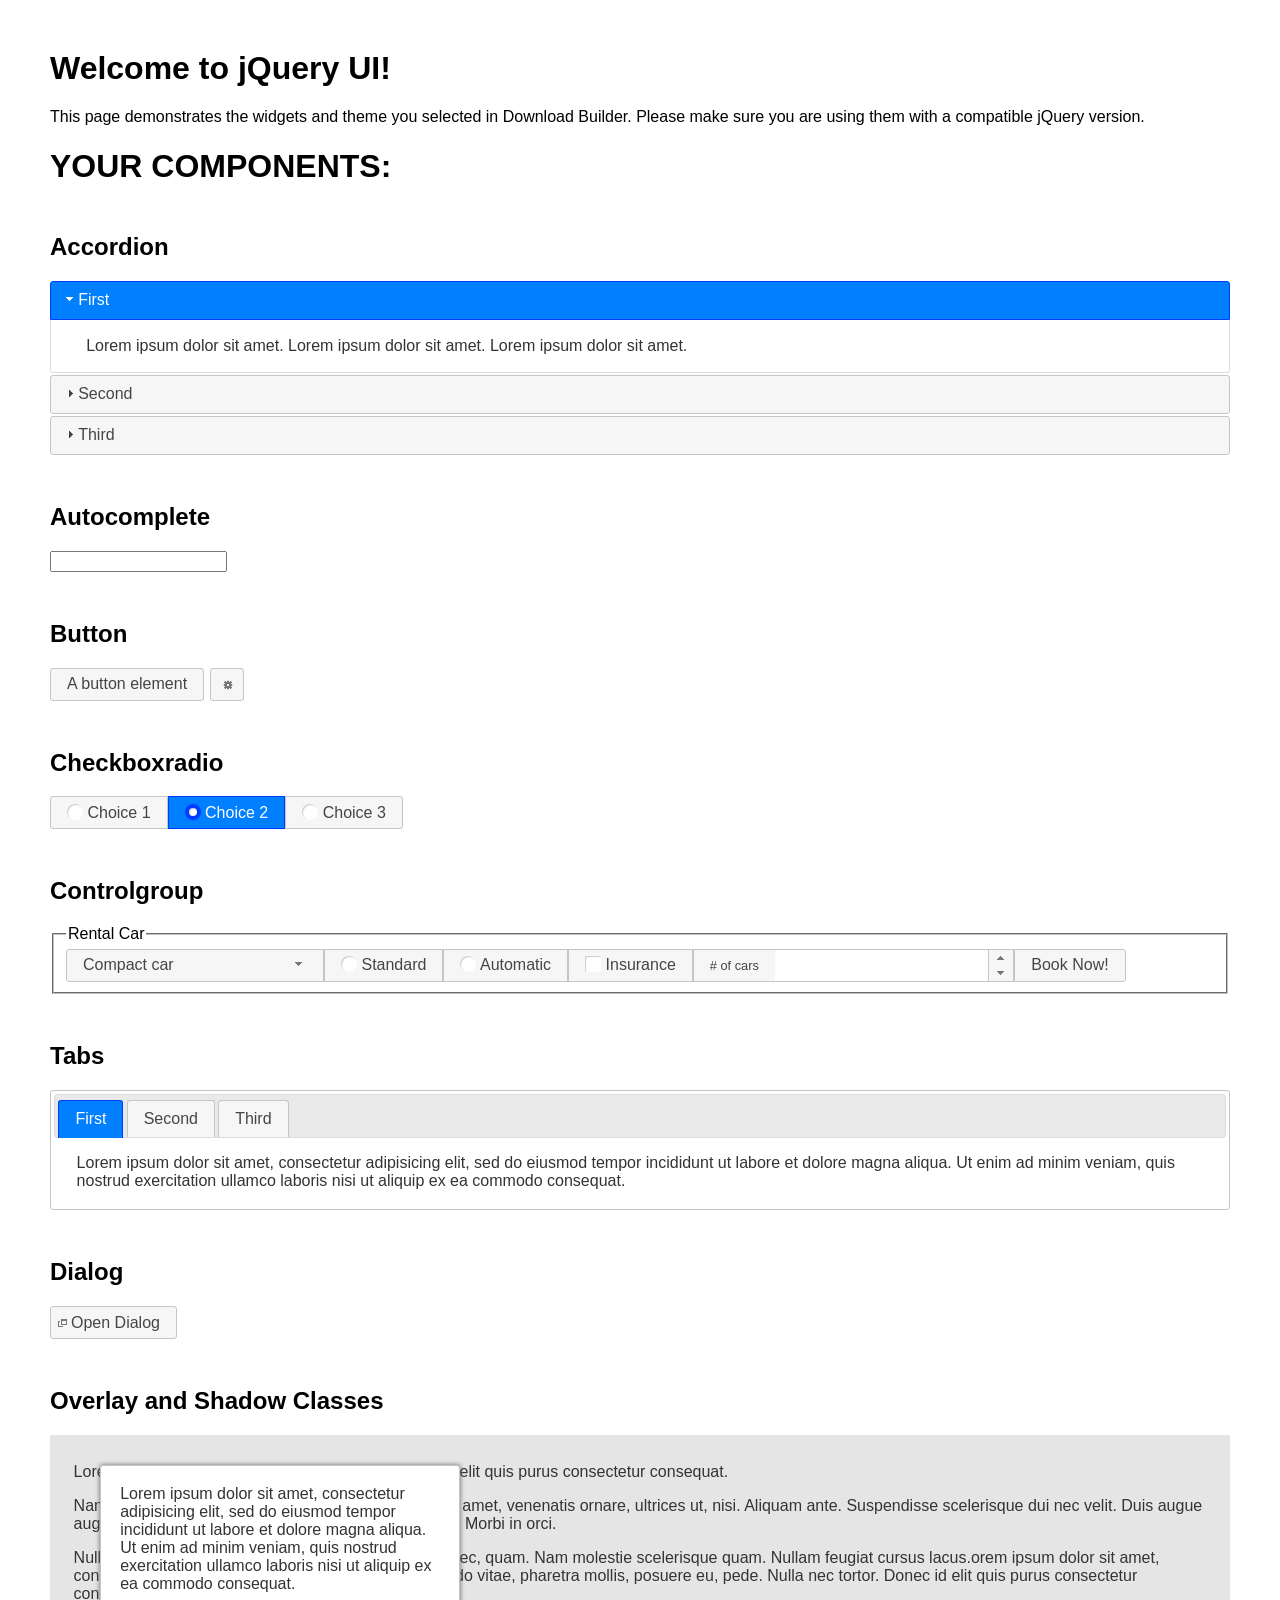
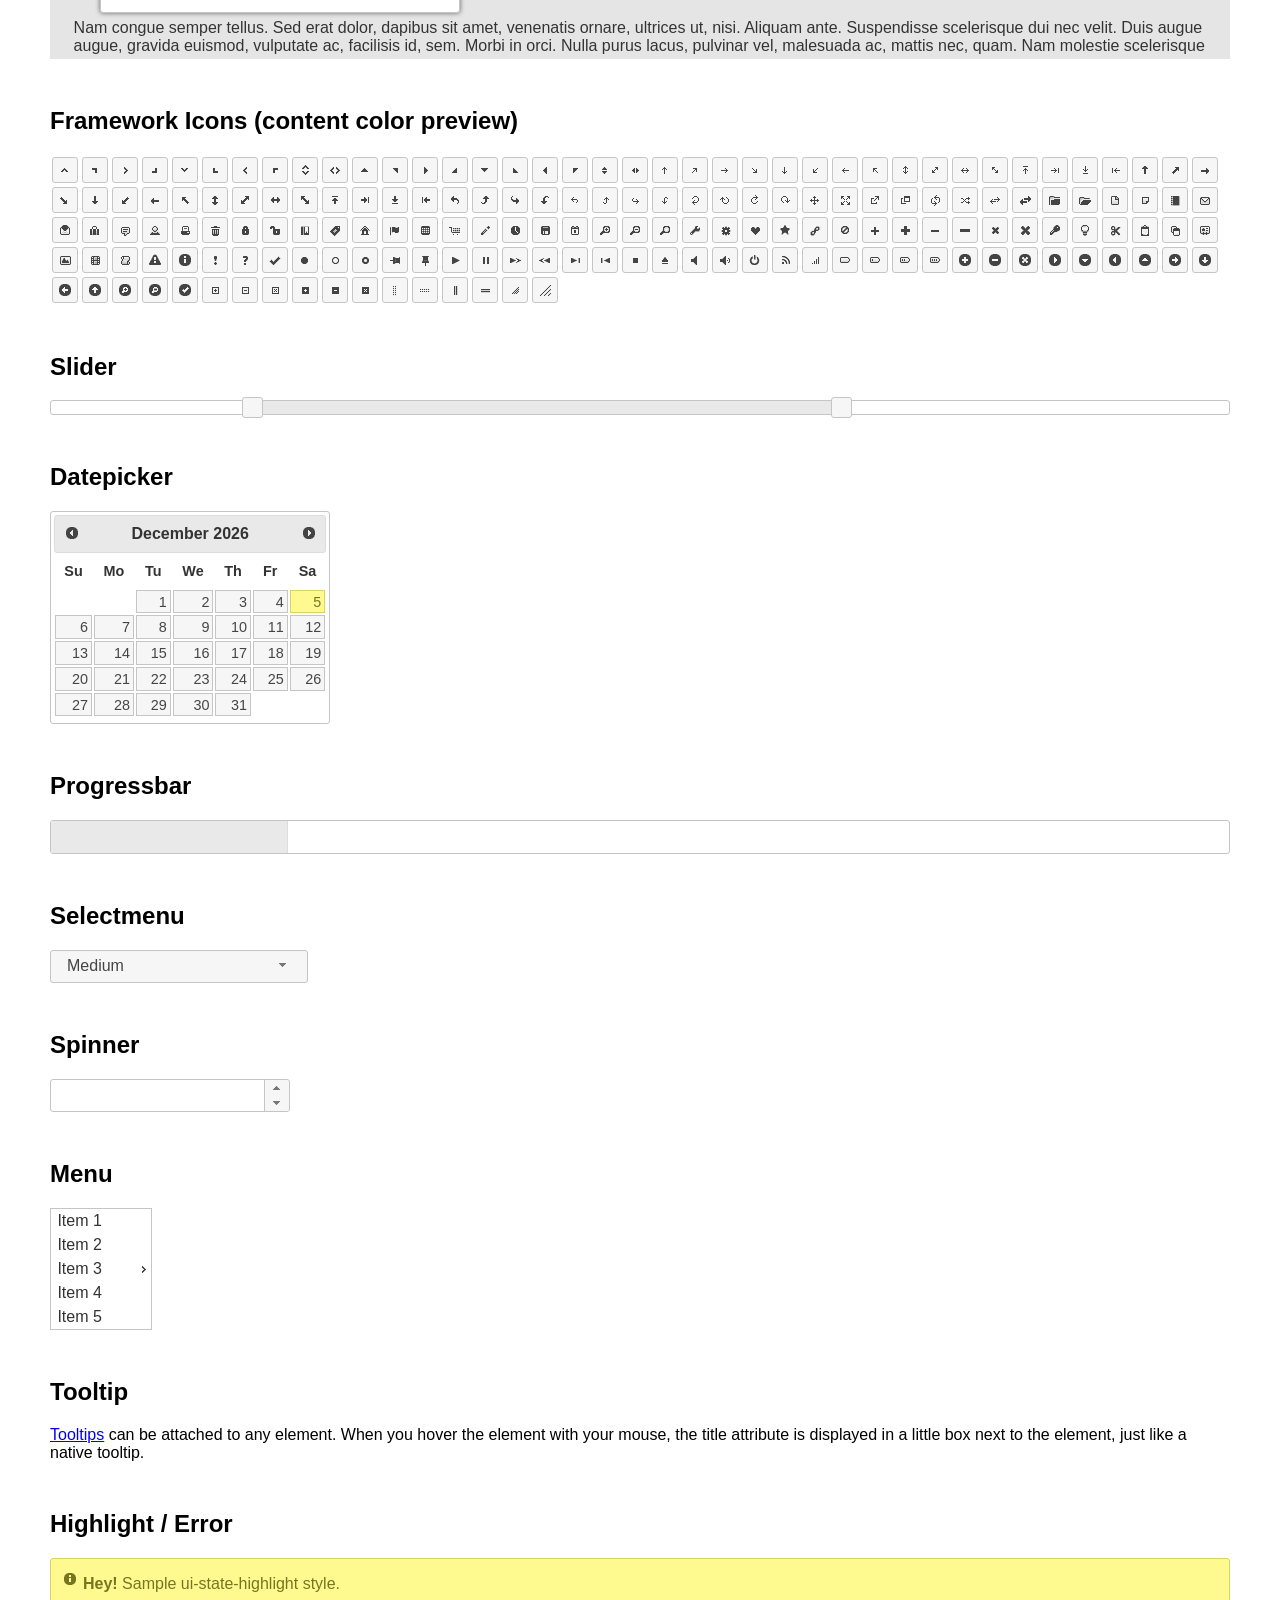
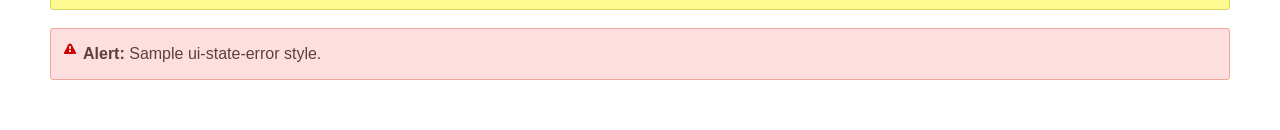
<file: docs/js/jquery-ui/index.html>
<!doctype html>
<html lang="us">
<head>
	<meta charset="utf-8">
	<title>jQuery UI Example Page</title>
	<link href="jquery-ui.css" rel="stylesheet">
	<style>
	body{
		font-family: "Trebuchet MS", sans-serif;
		margin: 50px;
	}
	.demoHeaders {
		margin-top: 2em;
	}
	#dialog-link {
		padding: .4em 1em .4em 20px;
		text-decoration: none;
		position: relative;
	}
	#dialog-link span.ui-icon {
		margin: 0 5px 0 0;
		position: absolute;
		left: .2em;
		top: 50%;
		margin-top: -8px;
	}
	#icons {
		margin: 0;
		padding: 0;
	}
	#icons li {
		margin: 2px;
		position: relative;
		padding: 4px 0;
		cursor: pointer;
		float: left;
		list-style: none;
	}
	#icons span.ui-icon {
		float: left;
		margin: 0 4px;
	}
	.fakewindowcontain .ui-widget-overlay {
		position: absolute;
	}
	select {
		width: 200px;
	}
	</style>
</head>
<body>

<h1>Welcome to jQuery UI!</h1>

<div class="ui-widget">
	<p>This page demonstrates the widgets and theme you selected in Download Builder. Please make sure you are using them with a compatible jQuery version.</p>
</div>

<h1>YOUR COMPONENTS:</h1>

<!-- Accordion -->
<h2 class="demoHeaders">Accordion</h2>
<div id="accordion">
	<h3>First</h3>
	<div>Lorem ipsum dolor sit amet. Lorem ipsum dolor sit amet. Lorem ipsum dolor sit amet.</div>
	<h3>Second</h3>
	<div>Phasellus mattis tincidunt nibh.</div>
	<h3>Third</h3>
	<div>Nam dui erat, auctor a, dignissim quis.</div>
</div>

<!-- Autocomplete -->
<h2 class="demoHeaders">Autocomplete</h2>
<div>
	<input id="autocomplete" title="type &quot;a&quot;">
</div>

<!-- Button -->
<h2 class="demoHeaders">Button</h2>
<button id="button">A button element</button>
<button id="button-icon">An icon-only button</button>

<!-- Checkboxradio -->
<h2 class="demoHeaders">Checkboxradio</h2>
<form style="margin-top: 1em;">
	<div id="radioset">
		<input type="radio" id="radio1" name="radio"><label for="radio1">Choice 1</label>
		<input type="radio" id="radio2" name="radio" checked="checked"><label for="radio2">Choice 2</label>
		<input type="radio" id="radio3" name="radio"><label for="radio3">Choice 3</label>
	</div>
</form>

<!-- Controlgroup -->
<h2 class="demoHeaders">Controlgroup</h2>
<fieldset>
	<legend>Rental Car</legend>
	<div id="controlgroup">
		<select id="car-type">
			<option>Compact car</option>
			<option>Midsize car</option>
			<option>Full size car</option>
			<option>SUV</option>
			<option>Luxury</option>
			<option>Truck</option>
			<option>Van</option>
		</select>
		<label for="transmission-standard">Standard</label>
		<input type="radio" name="transmission" id="transmission-standard">
		<label for="transmission-automatic">Automatic</label>
		<input type="radio" name="transmission" id="transmission-automatic">
		<label for="insurance">Insurance</label>
		<input type="checkbox" name="insurance" id="insurance">
		<label for="horizontal-spinner" class="ui-controlgroup-label"># of cars</label>
		<input id="horizontal-spinner" class="ui-spinner-input">
		<button>Book Now!</button>
	</div>
</fieldset>

<!-- Tabs -->
<h2 class="demoHeaders">Tabs</h2>
<div id="tabs">
	<ul>
		<li><a href="#tabs-1">First</a></li>
		<li><a href="#tabs-2">Second</a></li>
		<li><a href="#tabs-3">Third</a></li>
	</ul>
	<div id="tabs-1">Lorem ipsum dolor sit amet, consectetur adipisicing elit, sed do eiusmod tempor incididunt ut labore et dolore magna aliqua. Ut enim ad minim veniam, quis nostrud exercitation ullamco laboris nisi ut aliquip ex ea commodo consequat.</div>
	<div id="tabs-2">Phasellus mattis tincidunt nibh. Cras orci urna, blandit id, pretium vel, aliquet ornare, felis. Maecenas scelerisque sem non nisl. Fusce sed lorem in enim dictum bibendum.</div>
	<div id="tabs-3">Nam dui erat, auctor a, dignissim quis, sollicitudin eu, felis. Pellentesque nisi urna, interdum eget, sagittis et, consequat vestibulum, lacus. Mauris porttitor ullamcorper augue.</div>
</div>

<h2 class="demoHeaders">Dialog</h2>
<p>
	<button id="dialog-link" class="ui-button ui-corner-all ui-widget">
		<span class="ui-icon ui-icon-newwin"></span>Open Dialog
	</button>
</p>

<h2 class="demoHeaders">Overlay and Shadow Classes</h2>
<div style="position: relative; width: 96%; height: 200px; padding:1% 2%; overflow:hidden;" class="fakewindowcontain">
	<p>Lorem ipsum dolor sit amet,  Nulla nec tortor. Donec id elit quis purus consectetur consequat. </p><p>Nam congue semper tellus. Sed erat dolor, dapibus sit amet, venenatis ornare, ultrices ut, nisi. Aliquam ante. Suspendisse scelerisque dui nec velit. Duis augue augue, gravida euismod, vulputate ac, facilisis id, sem. Morbi in orci. </p><p>Nulla purus lacus, pulvinar vel, malesuada ac, mattis nec, quam. Nam molestie scelerisque quam. Nullam feugiat cursus lacus.orem ipsum dolor sit amet, consectetur adipiscing elit. Donec libero risus, commodo vitae, pharetra mollis, posuere eu, pede. Nulla nec tortor. Donec id elit quis purus consectetur consequat. </p><p>Nam congue semper tellus. Sed erat dolor, dapibus sit amet, venenatis ornare, ultrices ut, nisi. Aliquam ante. Suspendisse scelerisque dui nec velit. Duis augue augue, gravida euismod, vulputate ac, facilisis id, sem. Morbi in orci. Nulla purus lacus, pulvinar vel, malesuada ac, mattis nec, quam. Nam molestie scelerisque quam. </p><p>Nullam feugiat cursus lacus.orem ipsum dolor sit amet, consectetur adipiscing elit. Donec libero risus, commodo vitae, pharetra mollis, posuere eu, pede. Nulla nec tortor. Donec id elit quis purus consectetur consequat. Nam congue semper tellus. Sed erat dolor, dapibus sit amet, venenatis ornare, ultrices ut, nisi. Aliquam ante. </p><p>Suspendisse scelerisque dui nec velit. Duis augue augue, gravida euismod, vulputate ac, facilisis id, sem. Morbi in orci. Nulla purus lacus, pulvinar vel, malesuada ac, mattis nec, quam. Nam molestie scelerisque quam. Nullam feugiat cursus lacus.orem ipsum dolor sit amet, consectetur adipiscing elit. Donec libero risus, commodo vitae, pharetra mollis, posuere eu, pede. Nulla nec tortor. Donec id elit quis purus consectetur consequat. Nam congue semper tellus. Sed erat dolor, dapibus sit amet, venenatis ornare, ultrices ut, nisi. </p>

	<!-- ui-dialog -->
	<div class="ui-widget-overlay ui-front"></div>
	<div style="position: absolute; width: 320px; left: 50px; top: 30px; padding: 1.2em" class="ui-widget ui-front ui-widget-content ui-corner-all ui-widget-shadow">
		Lorem ipsum dolor sit amet, consectetur adipisicing elit, sed do eiusmod tempor incididunt ut labore et dolore magna aliqua. Ut enim ad minim veniam, quis nostrud exercitation ullamco laboris nisi ut aliquip ex ea commodo consequat.
	</div>

</div>

<!-- ui-dialog -->
<div id="dialog" title="Dialog Title">
	<p>Lorem ipsum dolor sit amet, consectetur adipisicing elit, sed do eiusmod tempor incididunt ut labore et dolore magna aliqua. Ut enim ad minim veniam, quis nostrud exercitation ullamco laboris nisi ut aliquip ex ea commodo consequat.</p>
</div>


<h2 class="demoHeaders">Framework Icons (content color preview)</h2>
<ul id="icons" class="ui-widget ui-helper-clearfix">
	<li class="ui-state-default ui-corner-all" title=".ui-icon-caret-1-n"><span class="ui-icon ui-icon-caret-1-n"></span></li>
	<li class="ui-state-default ui-corner-all" title=".ui-icon-caret-1-ne"><span class="ui-icon ui-icon-caret-1-ne"></span></li>
	<li class="ui-state-default ui-corner-all" title=".ui-icon-caret-1-e"><span class="ui-icon ui-icon-caret-1-e"></span></li>
	<li class="ui-state-default ui-corner-all" title=".ui-icon-caret-1-se"><span class="ui-icon ui-icon-caret-1-se"></span></li>
	<li class="ui-state-default ui-corner-all" title=".ui-icon-caret-1-s"><span class="ui-icon ui-icon-caret-1-s"></span></li>
	<li class="ui-state-default ui-corner-all" title=".ui-icon-caret-1-sw"><span class="ui-icon ui-icon-caret-1-sw"></span></li>
	<li class="ui-state-default ui-corner-all" title=".ui-icon-caret-1-w"><span class="ui-icon ui-icon-caret-1-w"></span></li>
	<li class="ui-state-default ui-corner-all" title=".ui-icon-caret-1-nw"><span class="ui-icon ui-icon-caret-1-nw"></span></li>
	<li class="ui-state-default ui-corner-all" title=".ui-icon-caret-2-n-s"><span class="ui-icon ui-icon-caret-2-n-s"></span></li>
	<li class="ui-state-default ui-corner-all" title=".ui-icon-caret-2-e-w"><span class="ui-icon ui-icon-caret-2-e-w"></span></li>
	<li class="ui-state-default ui-corner-all" title=".ui-icon-triangle-1-n"><span class="ui-icon ui-icon-triangle-1-n"></span></li>
	<li class="ui-state-default ui-corner-all" title=".ui-icon-triangle-1-ne"><span class="ui-icon ui-icon-triangle-1-ne"></span></li>
	<li class="ui-state-default ui-corner-all" title=".ui-icon-triangle-1-e"><span class="ui-icon ui-icon-triangle-1-e"></span></li>
	<li class="ui-state-default ui-corner-all" title=".ui-icon-triangle-1-se"><span class="ui-icon ui-icon-triangle-1-se"></span></li>
	<li class="ui-state-default ui-corner-all" title=".ui-icon-triangle-1-s"><span class="ui-icon ui-icon-triangle-1-s"></span></li>
	<li class="ui-state-default ui-corner-all" title=".ui-icon-triangle-1-sw"><span class="ui-icon ui-icon-triangle-1-sw"></span></li>
	<li class="ui-state-default ui-corner-all" title=".ui-icon-triangle-1-w"><span class="ui-icon ui-icon-triangle-1-w"></span></li>
	<li class="ui-state-default ui-corner-all" title=".ui-icon-triangle-1-nw"><span class="ui-icon ui-icon-triangle-1-nw"></span></li>
	<li class="ui-state-default ui-corner-all" title=".ui-icon-triangle-2-n-s"><span class="ui-icon ui-icon-triangle-2-n-s"></span></li>
	<li class="ui-state-default ui-corner-all" title=".ui-icon-triangle-2-e-w"><span class="ui-icon ui-icon-triangle-2-e-w"></span></li>
	<li class="ui-state-default ui-corner-all" title=".ui-icon-arrow-1-n"><span class="ui-icon ui-icon-arrow-1-n"></span></li>
	<li class="ui-state-default ui-corner-all" title=".ui-icon-arrow-1-ne"><span class="ui-icon ui-icon-arrow-1-ne"></span></li>
	<li class="ui-state-default ui-corner-all" title=".ui-icon-arrow-1-e"><span class="ui-icon ui-icon-arrow-1-e"></span></li>
	<li class="ui-state-default ui-corner-all" title=".ui-icon-arrow-1-se"><span class="ui-icon ui-icon-arrow-1-se"></span></li>
	<li class="ui-state-default ui-corner-all" title=".ui-icon-arrow-1-s"><span class="ui-icon ui-icon-arrow-1-s"></span></li>
	<li class="ui-state-default ui-corner-all" title=".ui-icon-arrow-1-sw"><span class="ui-icon ui-icon-arrow-1-sw"></span></li>
	<li class="ui-state-default ui-corner-all" title=".ui-icon-arrow-1-w"><span class="ui-icon ui-icon-arrow-1-w"></span></li>
	<li class="ui-state-default ui-corner-all" title=".ui-icon-arrow-1-nw"><span class="ui-icon ui-icon-arrow-1-nw"></span></li>
	<li class="ui-state-default ui-corner-all" title=".ui-icon-arrow-2-n-s"><span class="ui-icon ui-icon-arrow-2-n-s"></span></li>
	<li class="ui-state-default ui-corner-all" title=".ui-icon-arrow-2-ne-sw"><span class="ui-icon ui-icon-arrow-2-ne-sw"></span></li>
	<li class="ui-state-default ui-corner-all" title=".ui-icon-arrow-2-e-w"><span class="ui-icon ui-icon-arrow-2-e-w"></span></li>
	<li class="ui-state-default ui-corner-all" title=".ui-icon-arrow-2-se-nw"><span class="ui-icon ui-icon-arrow-2-se-nw"></span></li>
	<li class="ui-state-default ui-corner-all" title=".ui-icon-arrowstop-1-n"><span class="ui-icon ui-icon-arrowstop-1-n"></span></li>
	<li class="ui-state-default ui-corner-all" title=".ui-icon-arrowstop-1-e"><span class="ui-icon ui-icon-arrowstop-1-e"></span></li>
	<li class="ui-state-default ui-corner-all" title=".ui-icon-arrowstop-1-s"><span class="ui-icon ui-icon-arrowstop-1-s"></span></li>
	<li class="ui-state-default ui-corner-all" title=".ui-icon-arrowstop-1-w"><span class="ui-icon ui-icon-arrowstop-1-w"></span></li>
	<li class="ui-state-default ui-corner-all" title=".ui-icon-arrowthick-1-n"><span class="ui-icon ui-icon-arrowthick-1-n"></span></li>
	<li class="ui-state-default ui-corner-all" title=".ui-icon-arrowthick-1-ne"><span class="ui-icon ui-icon-arrowthick-1-ne"></span></li>
	<li class="ui-state-default ui-corner-all" title=".ui-icon-arrowthick-1-e"><span class="ui-icon ui-icon-arrowthick-1-e"></span></li>
	<li class="ui-state-default ui-corner-all" title=".ui-icon-arrowthick-1-se"><span class="ui-icon ui-icon-arrowthick-1-se"></span></li>
	<li class="ui-state-default ui-corner-all" title=".ui-icon-arrowthick-1-s"><span class="ui-icon ui-icon-arrowthick-1-s"></span></li>
	<li class="ui-state-default ui-corner-all" title=".ui-icon-arrowthick-1-sw"><span class="ui-icon ui-icon-arrowthick-1-sw"></span></li>
	<li class="ui-state-default ui-corner-all" title=".ui-icon-arrowthick-1-w"><span class="ui-icon ui-icon-arrowthick-1-w"></span></li>
	<li class="ui-state-default ui-corner-all" title=".ui-icon-arrowthick-1-nw"><span class="ui-icon ui-icon-arrowthick-1-nw"></span></li>
	<li class="ui-state-default ui-corner-all" title=".ui-icon-arrowthick-2-n-s"><span class="ui-icon ui-icon-arrowthick-2-n-s"></span></li>
	<li class="ui-state-default ui-corner-all" title=".ui-icon-arrowthick-2-ne-sw"><span class="ui-icon ui-icon-arrowthick-2-ne-sw"></span></li>
	<li class="ui-state-default ui-corner-all" title=".ui-icon-arrowthick-2-e-w"><span class="ui-icon ui-icon-arrowthick-2-e-w"></span></li>
	<li class="ui-state-default ui-corner-all" title=".ui-icon-arrowthick-2-se-nw"><span class="ui-icon ui-icon-arrowthick-2-se-nw"></span></li>
	<li class="ui-state-default ui-corner-all" title=".ui-icon-arrowthickstop-1-n"><span class="ui-icon ui-icon-arrowthickstop-1-n"></span></li>
	<li class="ui-state-default ui-corner-all" title=".ui-icon-arrowthickstop-1-e"><span class="ui-icon ui-icon-arrowthickstop-1-e"></span></li>
	<li class="ui-state-default ui-corner-all" title=".ui-icon-arrowthickstop-1-s"><span class="ui-icon ui-icon-arrowthickstop-1-s"></span></li>
	<li class="ui-state-default ui-corner-all" title=".ui-icon-arrowthickstop-1-w"><span class="ui-icon ui-icon-arrowthickstop-1-w"></span></li>
	<li class="ui-state-default ui-corner-all" title=".ui-icon-arrowreturnthick-1-w"><span class="ui-icon ui-icon-arrowreturnthick-1-w"></span></li>
	<li class="ui-state-default ui-corner-all" title=".ui-icon-arrowreturnthick-1-n"><span class="ui-icon ui-icon-arrowreturnthick-1-n"></span></li>
	<li class="ui-state-default ui-corner-all" title=".ui-icon-arrowreturnthick-1-e"><span class="ui-icon ui-icon-arrowreturnthick-1-e"></span></li>
	<li class="ui-state-default ui-corner-all" title=".ui-icon-arrowreturnthick-1-s"><span class="ui-icon ui-icon-arrowreturnthick-1-s"></span></li>
	<li class="ui-state-default ui-corner-all" title=".ui-icon-arrowreturn-1-w"><span class="ui-icon ui-icon-arrowreturn-1-w"></span></li>
	<li class="ui-state-default ui-corner-all" title=".ui-icon-arrowreturn-1-n"><span class="ui-icon ui-icon-arrowreturn-1-n"></span></li>
	<li class="ui-state-default ui-corner-all" title=".ui-icon-arrowreturn-1-e"><span class="ui-icon ui-icon-arrowreturn-1-e"></span></li>
	<li class="ui-state-default ui-corner-all" title=".ui-icon-arrowreturn-1-s"><span class="ui-icon ui-icon-arrowreturn-1-s"></span></li>
	<li class="ui-state-default ui-corner-all" title=".ui-icon-arrowrefresh-1-w"><span class="ui-icon ui-icon-arrowrefresh-1-w"></span></li>
	<li class="ui-state-default ui-corner-all" title=".ui-icon-arrowrefresh-1-n"><span class="ui-icon ui-icon-arrowrefresh-1-n"></span></li>
	<li class="ui-state-default ui-corner-all" title=".ui-icon-arrowrefresh-1-e"><span class="ui-icon ui-icon-arrowrefresh-1-e"></span></li>
	<li class="ui-state-default ui-corner-all" title=".ui-icon-arrowrefresh-1-s"><span class="ui-icon ui-icon-arrowrefresh-1-s"></span></li>
	<li class="ui-state-default ui-corner-all" title=".ui-icon-arrow-4"><span class="ui-icon ui-icon-arrow-4"></span></li>
	<li class="ui-state-default ui-corner-all" title=".ui-icon-arrow-4-diag"><span class="ui-icon ui-icon-arrow-4-diag"></span></li>
	<li class="ui-state-default ui-corner-all" title=".ui-icon-extlink"><span class="ui-icon ui-icon-extlink"></span></li>
	<li class="ui-state-default ui-corner-all" title=".ui-icon-newwin"><span class="ui-icon ui-icon-newwin"></span></li>
	<li class="ui-state-default ui-corner-all" title=".ui-icon-refresh"><span class="ui-icon ui-icon-refresh"></span></li>
	<li class="ui-state-default ui-corner-all" title=".ui-icon-shuffle"><span class="ui-icon ui-icon-shuffle"></span></li>
	<li class="ui-state-default ui-corner-all" title=".ui-icon-transfer-e-w"><span class="ui-icon ui-icon-transfer-e-w"></span></li>
	<li class="ui-state-default ui-corner-all" title=".ui-icon-transferthick-e-w"><span class="ui-icon ui-icon-transferthick-e-w"></span></li>
	<li class="ui-state-default ui-corner-all" title=".ui-icon-folder-collapsed"><span class="ui-icon ui-icon-folder-collapsed"></span></li>
	<li class="ui-state-default ui-corner-all" title=".ui-icon-folder-open"><span class="ui-icon ui-icon-folder-open"></span></li>
	<li class="ui-state-default ui-corner-all" title=".ui-icon-document"><span class="ui-icon ui-icon-document"></span></li>
	<li class="ui-state-default ui-corner-all" title=".ui-icon-document-b"><span class="ui-icon ui-icon-document-b"></span></li>
	<li class="ui-state-default ui-corner-all" title=".ui-icon-note"><span class="ui-icon ui-icon-note"></span></li>
	<li class="ui-state-default ui-corner-all" title=".ui-icon-mail-closed"><span class="ui-icon ui-icon-mail-closed"></span></li>
	<li class="ui-state-default ui-corner-all" title=".ui-icon-mail-open"><span class="ui-icon ui-icon-mail-open"></span></li>
	<li class="ui-state-default ui-corner-all" title=".ui-icon-suitcase"><span class="ui-icon ui-icon-suitcase"></span></li>
	<li class="ui-state-default ui-corner-all" title=".ui-icon-comment"><span class="ui-icon ui-icon-comment"></span></li>
	<li class="ui-state-default ui-corner-all" title=".ui-icon-person"><span class="ui-icon ui-icon-person"></span></li>
	<li class="ui-state-default ui-corner-all" title=".ui-icon-print"><span class="ui-icon ui-icon-print"></span></li>
	<li class="ui-state-default ui-corner-all" title=".ui-icon-trash"><span class="ui-icon ui-icon-trash"></span></li>
	<li class="ui-state-default ui-corner-all" title=".ui-icon-locked"><span class="ui-icon ui-icon-locked"></span></li>
	<li class="ui-state-default ui-corner-all" title=".ui-icon-unlocked"><span class="ui-icon ui-icon-unlocked"></span></li>
	<li class="ui-state-default ui-corner-all" title=".ui-icon-bookmark"><span class="ui-icon ui-icon-bookmark"></span></li>
	<li class="ui-state-default ui-corner-all" title=".ui-icon-tag"><span class="ui-icon ui-icon-tag"></span></li>
	<li class="ui-state-default ui-corner-all" title=".ui-icon-home"><span class="ui-icon ui-icon-home"></span></li>
	<li class="ui-state-default ui-corner-all" title=".ui-icon-flag"><span class="ui-icon ui-icon-flag"></span></li>
	<li class="ui-state-default ui-corner-all" title=".ui-icon-calculator"><span class="ui-icon ui-icon-calculator"></span></li>
	<li class="ui-state-default ui-corner-all" title=".ui-icon-cart"><span class="ui-icon ui-icon-cart"></span></li>
	<li class="ui-state-default ui-corner-all" title=".ui-icon-pencil"><span class="ui-icon ui-icon-pencil"></span></li>
	<li class="ui-state-default ui-corner-all" title=".ui-icon-clock"><span class="ui-icon ui-icon-clock"></span></li>
	<li class="ui-state-default ui-corner-all" title=".ui-icon-disk"><span class="ui-icon ui-icon-disk"></span></li>
	<li class="ui-state-default ui-corner-all" title=".ui-icon-calendar"><span class="ui-icon ui-icon-calendar"></span></li>
	<li class="ui-state-default ui-corner-all" title=".ui-icon-zoomin"><span class="ui-icon ui-icon-zoomin"></span></li>
	<li class="ui-state-default ui-corner-all" title=".ui-icon-zoomout"><span class="ui-icon ui-icon-zoomout"></span></li>
	<li class="ui-state-default ui-corner-all" title=".ui-icon-search"><span class="ui-icon ui-icon-search"></span></li>
	<li class="ui-state-default ui-corner-all" title=".ui-icon-wrench"><span class="ui-icon ui-icon-wrench"></span></li>
	<li class="ui-state-default ui-corner-all" title=".ui-icon-gear"><span class="ui-icon ui-icon-gear"></span></li>
	<li class="ui-state-default ui-corner-all" title=".ui-icon-heart"><span class="ui-icon ui-icon-heart"></span></li>
	<li class="ui-state-default ui-corner-all" title=".ui-icon-star"><span class="ui-icon ui-icon-star"></span></li>
	<li class="ui-state-default ui-corner-all" title=".ui-icon-link"><span class="ui-icon ui-icon-link"></span></li>
	<li class="ui-state-default ui-corner-all" title=".ui-icon-cancel"><span class="ui-icon ui-icon-cancel"></span></li>
	<li class="ui-state-default ui-corner-all" title=".ui-icon-plus"><span class="ui-icon ui-icon-plus"></span></li>
	<li class="ui-state-default ui-corner-all" title=".ui-icon-plusthick"><span class="ui-icon ui-icon-plusthick"></span></li>
	<li class="ui-state-default ui-corner-all" title=".ui-icon-minus"><span class="ui-icon ui-icon-minus"></span></li>
	<li class="ui-state-default ui-corner-all" title=".ui-icon-minusthick"><span class="ui-icon ui-icon-minusthick"></span></li>
	<li class="ui-state-default ui-corner-all" title=".ui-icon-close"><span class="ui-icon ui-icon-close"></span></li>
	<li class="ui-state-default ui-corner-all" title=".ui-icon-closethick"><span class="ui-icon ui-icon-closethick"></span></li>
	<li class="ui-state-default ui-corner-all" title=".ui-icon-key"><span class="ui-icon ui-icon-key"></span></li>
	<li class="ui-state-default ui-corner-all" title=".ui-icon-lightbulb"><span class="ui-icon ui-icon-lightbulb"></span></li>
	<li class="ui-state-default ui-corner-all" title=".ui-icon-scissors"><span class="ui-icon ui-icon-scissors"></span></li>
	<li class="ui-state-default ui-corner-all" title=".ui-icon-clipboard"><span class="ui-icon ui-icon-clipboard"></span></li>
	<li class="ui-state-default ui-corner-all" title=".ui-icon-copy"><span class="ui-icon ui-icon-copy"></span></li>
	<li class="ui-state-default ui-corner-all" title=".ui-icon-contact"><span class="ui-icon ui-icon-contact"></span></li>
	<li class="ui-state-default ui-corner-all" title=".ui-icon-image"><span class="ui-icon ui-icon-image"></span></li>
	<li class="ui-state-default ui-corner-all" title=".ui-icon-video"><span class="ui-icon ui-icon-video"></span></li>
	<li class="ui-state-default ui-corner-all" title=".ui-icon-script"><span class="ui-icon ui-icon-script"></span></li>
	<li class="ui-state-default ui-corner-all" title=".ui-icon-alert"><span class="ui-icon ui-icon-alert"></span></li>
	<li class="ui-state-default ui-corner-all" title=".ui-icon-info"><span class="ui-icon ui-icon-info"></span></li>
	<li class="ui-state-default ui-corner-all" title=".ui-icon-notice"><span class="ui-icon ui-icon-notice"></span></li>
	<li class="ui-state-default ui-corner-all" title=".ui-icon-help"><span class="ui-icon ui-icon-help"></span></li>
	<li class="ui-state-default ui-corner-all" title=".ui-icon-check"><span class="ui-icon ui-icon-check"></span></li>
	<li class="ui-state-default ui-corner-all" title=".ui-icon-bullet"><span class="ui-icon ui-icon-bullet"></span></li>
	<li class="ui-state-default ui-corner-all" title=".ui-icon-radio-off"><span class="ui-icon ui-icon-radio-off"></span></li>
	<li class="ui-state-default ui-corner-all" title=".ui-icon-radio-on"><span class="ui-icon ui-icon-radio-on"></span></li>
	<li class="ui-state-default ui-corner-all" title=".ui-icon-pin-w"><span class="ui-icon ui-icon-pin-w"></span></li>
	<li class="ui-state-default ui-corner-all" title=".ui-icon-pin-s"><span class="ui-icon ui-icon-pin-s"></span></li>
	<li class="ui-state-default ui-corner-all" title=".ui-icon-play"><span class="ui-icon ui-icon-play"></span></li>
	<li class="ui-state-default ui-corner-all" title=".ui-icon-pause"><span class="ui-icon ui-icon-pause"></span></li>
	<li class="ui-state-default ui-corner-all" title=".ui-icon-seek-next"><span class="ui-icon ui-icon-seek-next"></span></li>
	<li class="ui-state-default ui-corner-all" title=".ui-icon-seek-prev"><span class="ui-icon ui-icon-seek-prev"></span></li>
	<li class="ui-state-default ui-corner-all" title=".ui-icon-seek-end"><span class="ui-icon ui-icon-seek-end"></span></li>
	<li class="ui-state-default ui-corner-all" title=".ui-icon-seek-first"><span class="ui-icon ui-icon-seek-first"></span></li>
	<li class="ui-state-default ui-corner-all" title=".ui-icon-stop"><span class="ui-icon ui-icon-stop"></span></li>
	<li class="ui-state-default ui-corner-all" title=".ui-icon-eject"><span class="ui-icon ui-icon-eject"></span></li>
	<li class="ui-state-default ui-corner-all" title=".ui-icon-volume-off"><span class="ui-icon ui-icon-volume-off"></span></li>
	<li class="ui-state-default ui-corner-all" title=".ui-icon-volume-on"><span class="ui-icon ui-icon-volume-on"></span></li>
	<li class="ui-state-default ui-corner-all" title=".ui-icon-power"><span class="ui-icon ui-icon-power"></span></li>
	<li class="ui-state-default ui-corner-all" title=".ui-icon-signal-diag"><span class="ui-icon ui-icon-signal-diag"></span></li>
	<li class="ui-state-default ui-corner-all" title=".ui-icon-signal"><span class="ui-icon ui-icon-signal"></span></li>
	<li class="ui-state-default ui-corner-all" title=".ui-icon-battery-0"><span class="ui-icon ui-icon-battery-0"></span></li>
	<li class="ui-state-default ui-corner-all" title=".ui-icon-battery-1"><span class="ui-icon ui-icon-battery-1"></span></li>
	<li class="ui-state-default ui-corner-all" title=".ui-icon-battery-2"><span class="ui-icon ui-icon-battery-2"></span></li>
	<li class="ui-state-default ui-corner-all" title=".ui-icon-battery-3"><span class="ui-icon ui-icon-battery-3"></span></li>
	<li class="ui-state-default ui-corner-all" title=".ui-icon-circle-plus"><span class="ui-icon ui-icon-circle-plus"></span></li>
	<li class="ui-state-default ui-corner-all" title=".ui-icon-circle-minus"><span class="ui-icon ui-icon-circle-minus"></span></li>
	<li class="ui-state-default ui-corner-all" title=".ui-icon-circle-close"><span class="ui-icon ui-icon-circle-close"></span></li>
	<li class="ui-state-default ui-corner-all" title=".ui-icon-circle-triangle-e"><span class="ui-icon ui-icon-circle-triangle-e"></span></li>
	<li class="ui-state-default ui-corner-all" title=".ui-icon-circle-triangle-s"><span class="ui-icon ui-icon-circle-triangle-s"></span></li>
	<li class="ui-state-default ui-corner-all" title=".ui-icon-circle-triangle-w"><span class="ui-icon ui-icon-circle-triangle-w"></span></li>
	<li class="ui-state-default ui-corner-all" title=".ui-icon-circle-triangle-n"><span class="ui-icon ui-icon-circle-triangle-n"></span></li>
	<li class="ui-state-default ui-corner-all" title=".ui-icon-circle-arrow-e"><span class="ui-icon ui-icon-circle-arrow-e"></span></li>
	<li class="ui-state-default ui-corner-all" title=".ui-icon-circle-arrow-s"><span class="ui-icon ui-icon-circle-arrow-s"></span></li>
	<li class="ui-state-default ui-corner-all" title=".ui-icon-circle-arrow-w"><span class="ui-icon ui-icon-circle-arrow-w"></span></li>
	<li class="ui-state-default ui-corner-all" title=".ui-icon-circle-arrow-n"><span class="ui-icon ui-icon-circle-arrow-n"></span></li>
	<li class="ui-state-default ui-corner-all" title=".ui-icon-circle-zoomin"><span class="ui-icon ui-icon-circle-zoomin"></span></li>
	<li class="ui-state-default ui-corner-all" title=".ui-icon-circle-zoomout"><span class="ui-icon ui-icon-circle-zoomout"></span></li>
	<li class="ui-state-default ui-corner-all" title=".ui-icon-circle-check"><span class="ui-icon ui-icon-circle-check"></span></li>
	<li class="ui-state-default ui-corner-all" title=".ui-icon-circlesmall-plus"><span class="ui-icon ui-icon-circlesmall-plus"></span></li>
	<li class="ui-state-default ui-corner-all" title=".ui-icon-circlesmall-minus"><span class="ui-icon ui-icon-circlesmall-minus"></span></li>
	<li class="ui-state-default ui-corner-all" title=".ui-icon-circlesmall-close"><span class="ui-icon ui-icon-circlesmall-close"></span></li>
	<li class="ui-state-default ui-corner-all" title=".ui-icon-squaresmall-plus"><span class="ui-icon ui-icon-squaresmall-plus"></span></li>
	<li class="ui-state-default ui-corner-all" title=".ui-icon-squaresmall-minus"><span class="ui-icon ui-icon-squaresmall-minus"></span></li>
	<li class="ui-state-default ui-corner-all" title=".ui-icon-squaresmall-close"><span class="ui-icon ui-icon-squaresmall-close"></span></li>
	<li class="ui-state-default ui-corner-all" title=".ui-icon-grip-dotted-vertical"><span class="ui-icon ui-icon-grip-dotted-vertical"></span></li>
	<li class="ui-state-default ui-corner-all" title=".ui-icon-grip-dotted-horizontal"><span class="ui-icon ui-icon-grip-dotted-horizontal"></span></li>
	<li class="ui-state-default ui-corner-all" title=".ui-icon-grip-solid-vertical"><span class="ui-icon ui-icon-grip-solid-vertical"></span></li>
	<li class="ui-state-default ui-corner-all" title=".ui-icon-grip-solid-horizontal"><span class="ui-icon ui-icon-grip-solid-horizontal"></span></li>
	<li class="ui-state-default ui-corner-all" title=".ui-icon-gripsmall-diagonal-se"><span class="ui-icon ui-icon-gripsmall-diagonal-se"></span></li>
	<li class="ui-state-default ui-corner-all" title=".ui-icon-grip-diagonal-se"><span class="ui-icon ui-icon-grip-diagonal-se"></span></li>
</ul>

<!-- Slider -->
<h2 class="demoHeaders">Slider</h2>
<div id="slider"></div>

<!-- Datepicker -->
<h2 class="demoHeaders">Datepicker</h2>
<div id="datepicker"></div>

<!-- Progressbar -->
<h2 class="demoHeaders">Progressbar</h2>
<div id="progressbar"></div>

<!-- Progressbar -->
<h2 class="demoHeaders">Selectmenu</h2>
<select id="selectmenu">
	<option>Slower</option>
	<option>Slow</option>
	<option selected="selected">Medium</option>
	<option>Fast</option>
	<option>Faster</option>
</select>

<!-- Spinner -->
<h2 class="demoHeaders">Spinner</h2>
<input id="spinner">

<!-- Menu -->
<h2 class="demoHeaders">Menu</h2>
<ul style="width:100px;" id="menu">
	<li><div>Item 1</div></li>
	<li><div>Item 2</div></li>
	<li><div>Item 3</div>
		<ul>
			<li><div>Item 3-1</div></li>
			<li><div>Item 3-2</div></li>
			<li><div>Item 3-3</div></li>
			<li><div>Item 3-4</div></li>
			<li><div>Item 3-5</div></li>
		</ul>
	</li>
	<li><div>Item 4</div></li>
	<li><div>Item 5</div></li>
</ul>

<!-- Tooltip -->
<h2 class="demoHeaders">Tooltip</h2>
<p id="tooltip">
	<a href="#" title="That&apos;s what this widget is">Tooltips</a> can be attached to any element. When you hover
the element with your mouse, the title attribute is displayed in a little box next to the element, just like a native tooltip.
</p>

<!-- Highlight / Error -->
<h2 class="demoHeaders">Highlight / Error</h2>
<div class="ui-widget">
	<div class="ui-state-highlight ui-corner-all" style="margin-top: 20px; padding: 0 .7em;">
		<p><span class="ui-icon ui-icon-info" style="float: left; margin-right: .3em;"></span>
		<strong>Hey!</strong> Sample ui-state-highlight style.</p>
	</div>
</div>
<br>
<div class="ui-widget">
	<div class="ui-state-error ui-corner-all" style="padding: 0 .7em;">
		<p><span class="ui-icon ui-icon-alert" style="float: left; margin-right: .3em;"></span>
		<strong>Alert:</strong> Sample ui-state-error style.</p>
	</div>
</div>

<script src="external/jquery/jquery.js"></script>
<script src="jquery-ui.js"></script>
<script>
$( "#accordion" ).accordion();

var availableTags = [
	"ActionScript",
	"AppleScript",
	"Asp",
	"BASIC",
	"C",
	"C++",
	"Clojure",
	"COBOL",
	"ColdFusion",
	"Erlang",
	"Fortran",
	"Groovy",
	"Haskell",
	"Java",
	"JavaScript",
	"Lisp",
	"Perl",
	"PHP",
	"Python",
	"Ruby",
	"Scala",
	"Scheme"
];
$( "#autocomplete" ).autocomplete({
	source: availableTags
});

$( "#button" ).button();
$( "#button-icon" ).button({
	icon: "ui-icon-gear",
	showLabel: false
});

$( "#radioset" ).controlgroup();

$( "#controlgroup" ).controlgroup();

$( "#tabs" ).tabs();

$( "#dialog" ).dialog({
	autoOpen: false,
	width: 400,
	buttons: [
		{
			text: "Ok",
			click: function() {
				$( this ).dialog( "close" );
			}
		},
		{
			text: "Cancel",
			click: function() {
				$( this ).dialog( "close" );
			}
		}
	]
});

// Link to open the dialog
$( "#dialog-link" ).click(function( event ) {
	$( "#dialog" ).dialog( "open" );
	event.preventDefault();
});

$( "#datepicker" ).datepicker({
	inline: true
});

$( "#slider" ).slider({
	range: true,
	values: [ 17, 67 ]
});

$( "#progressbar" ).progressbar({
	value: 20
});

$( "#spinner" ).spinner();

$( "#menu" ).menu();

$( "#tooltip" ).tooltip();

$( "#selectmenu" ).selectmenu();

// Hover states on the static widgets
$( "#dialog-link, #icons li" ).hover(
	function() {
		$( this ).addClass( "ui-state-hover" );
	},
	function() {
		$( this ).removeClass( "ui-state-hover" );
	}
);
</script>
</body>
</html>
</file>
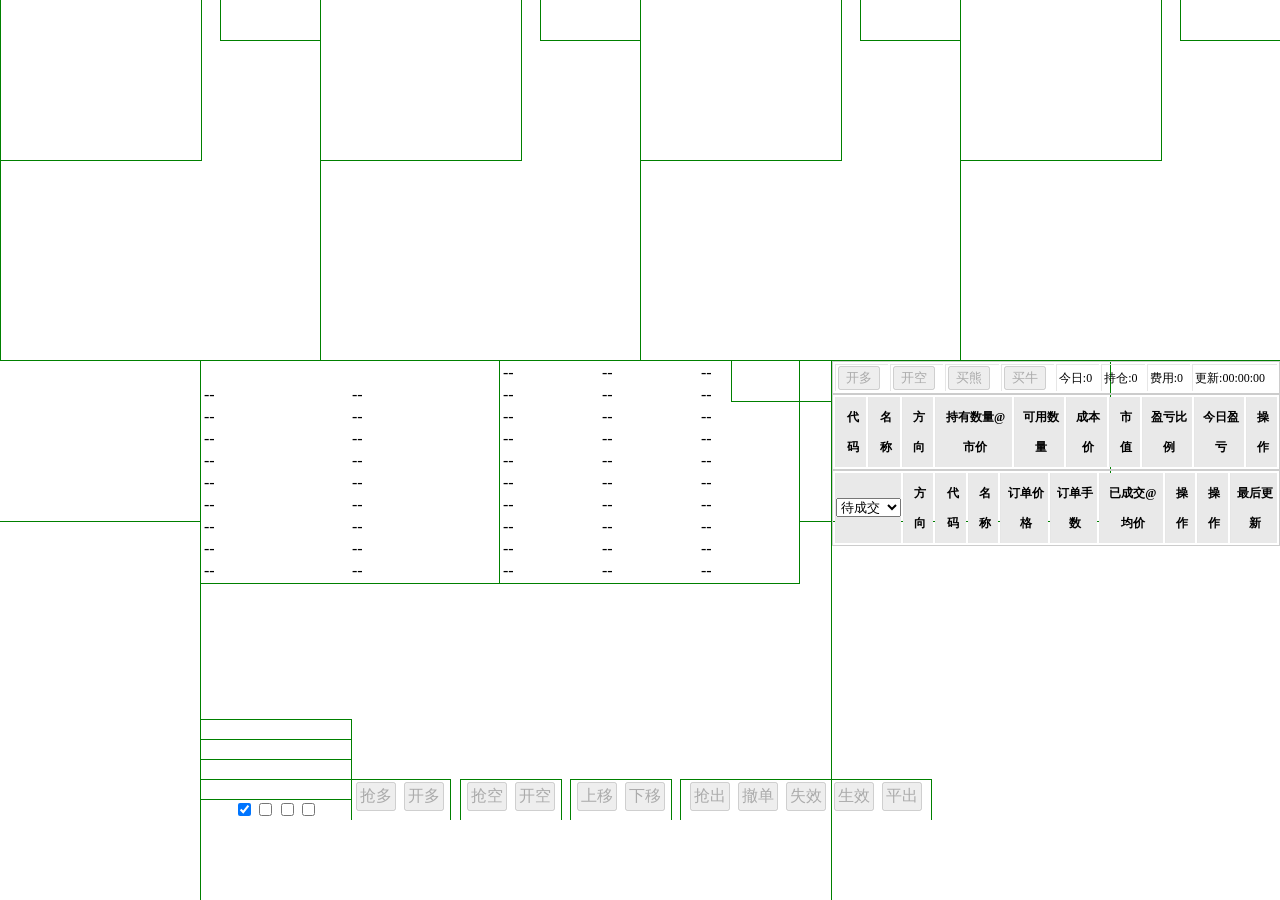
<file: docs/z-mix.html>
<!DOCTYPE HTML>
<html lang="zh">

<head>
	<meta charset="utf-8">
	<meta name="robots" content="noindex">
	<meta name="referrer" content="no-referrer">
	<title>Z-Trader-组合面板</title>
	<script>
		if (top != self) {
			top.location.href = self.location.href;
		}
	</script>
	<style>
		* {
			padding: 0;
			margin: 0;
			overflow: hidden;
		}
	</style>
	<script src="./js/jquery-4.0.0.min.js"></script>
	<script src="./js/locutus.min.js"></script>
	<script>
		window.O = {};
	</script>
	<script>
		document.write('\x3Cscript src="./js/config.js?_=' + Math.random() + '">\x3C/script>');
		document.write('\x3Cscript src="./js/common.js?_=' + Math.random() + '">\x3C/script>');
	</script>
	<link rel="icon" href="./favicon.ico" type="image/x-icon">
	<script>
		$(function() {
			$_GET['code'] = $_GET['code'] ?? "KQ.m@DCE.eb";
			$_GET['klType'] = $_GET['klType'] ?? 1;
			$_GET['trdEnv'] = $_GET['trdEnv'] ?? 0;
			var frames = [{
				src: `./z-trader.html?_t=${Math.random()}&code=KQ.m@INE.sc&klType=${$_GET['klType']}&pmode=4&trdEnv=0`,
				height: 40,
				width: 25,
				left: 1,
				top: 0,
				right: 0,
				bottom: 0,
				id: "if0"
			}, {
				src: `./z-trader.html?_t=${Math.random()}&code=KQ.m@DCE.bz&klType=${$_GET['klType']}&pmode=4&trdEnv=0`,
				height: 40,
				width: 25,
				left: 1,
				top: 0,
				right: 0,
				bottom: 0,
				id: "if1"
			}, {
				src: `./z-trader.html?_t=${Math.random()}&code=KQ.m@CZCE.TA&klType=${$_GET['klType']}&pmode=4&trdEnv=0`,
				height: 40,
				width: 25,
				left: 1,
				top: 0,
				right: 0,
				bottom: 0,
				id: "if2"
			}, {
				src: `./z-trader.html?_t=${Math.random()}&code=KQ.m@CFFEX.IF&klType=${$_GET['klType']}&pmode=4&trdEnv=0`,
				height: 40,
				width: 25,
				left: 1,
				top: 0,
				right: 0,
				bottom: 0,
				id: "if3"
			}, {
				src: `./z-trader.html?_t=${Math.random()}&code=${$_GET['code']}&klType=${$_GET['klType']}&pmode=1&trdEnv=${$_GET['trdEnv']}`,
				height: 60,
				width: 100,
				left: 0,
				top: 1,
				right: 0,
				bottom: 0,
				id: "if4"
			}, ];
			for (var i in frames) {
				var o = frames[i];
				$('<iframe>', {
					id: o.id,
					src: o.src,
					margin: 0,
					marginwidth: 0,
					marginheight: 0,
					frameborder: 0,
					scrolling: "no",
					height: $(window).height() * o.height / 100 - o.top - o.bottom,
					width: $(window).width() * o.width / 100 - o.left - o.right,
					css: {
						padding: 0,
						margin: 0,
						float: "left",
						borderLeft: o.left + "px solid green",
						borderRight: o.right + "px solid green",
						borderTop: o.top + "px solid green",
						borderBottom: o.bottom + "px solid green"
					}
				}).appendTo('body');
			}
			window.addEventListener('resize', function() {
				window.top.location.reload();
			});
			document.addEventListener("wheel", function(e) {
				e.preventDefault();
			}, {
				passive: false,
				capture: false
			});
			document.addEventListener('keydown', function(e) {
				const iframe = document.getElementById('if4');
				const iframeDoc = iframe.contentDocument || iframe.contentWindow.document;
				if(e.ctrlKey){
					e.preventDefault();
				}
				const keydownEvent = new KeyboardEvent('keydown', {
					key: e.key,
					code: e.code,
					keyCode: e.keyCode,
					which: e.which,
					ctrlKey: e.ctrlKey,
					altKey: e.altKey,
					shiftKey: e.shiftKey,
					metaKey: e.metaKey,
					bubbles: true,
					cancelable: true
				});

				iframeDoc.dispatchEvent(keydownEvent);
			}, false);
			document.addEventListener('keyup', function(e) {
				const iframe = document.getElementById('if4');
				const iframeDoc = iframe.contentDocument || iframe.contentWindow.document;
				if(e.ctrlKey){
					e.preventDefault();
				}
				const keyupEvent = new KeyboardEvent('keyup', {
					key: e.key,
					code: e.code,
					keyCode: e.keyCode,
					which: e.which,
					ctrlKey: e.ctrlKey,
					altKey: e.altKey,
					shiftKey: e.shiftKey,
					metaKey: e.metaKey,
					bubbles: true,
					cancelable: true
				});

				iframeDoc.dispatchEvent(keyupEvent);
			}, false);
		});
	</script>
</head>

<body></body>

</html>
</file>
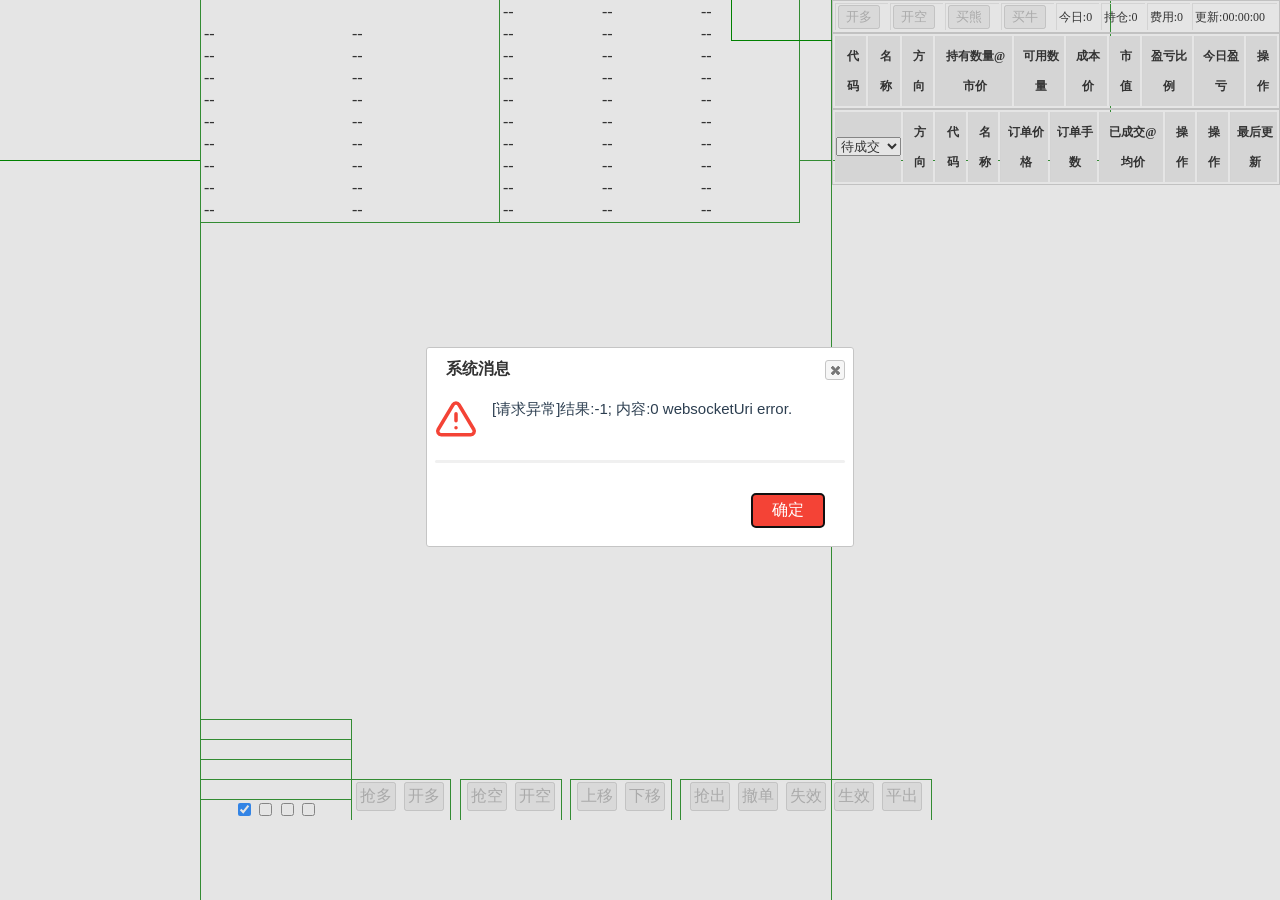
<file: docs/z-trader.html>
<!DOCTYPE HTML>
<html lang="zh">

<head>
	<meta charset="utf-8">
	<meta name="robots" content="noindex">
	<meta name="referrer" content="no-referrer">
	<title>Z-Trader-操作平台</title>
	<script>
		if (top !== self) {
			//top.location.href = self.location.href;  
		}
	</script>
	<script src="./js/HackTimer.silent.min.js"></script>
	<script src="./js/jquery-4.0.0.min.js"></script>
	<script src="./js/jquery-ui/jquery-ui.min.js"></script>
	<link rel="stylesheet" type="text/css" href="./js/jquery-ui/jquery-ui.min.css">
	<script src="./js/long.min.js"></script>
	<script src="./js/dexie.min.js"></script>
	<script src="./js/paipan.min.js"></script>
	<script src="./js/locutus.min.js"></script>
	<script src="https://cdn.anychart.com/releases/8.14.1/js/anychart-base.min.js"></script>
	<script src="https://cdn.anychart.com/releases/8.14.1/js/anychart-stock.min.js"></script>
	<script src="https://cdn.anychart.com/releases/8.14.1/js/anychart-annotations.min.js"></script>
	<script src="https://cdn.anychart.com/releases/8.14.1/js/anychart-ui.min.js"></script>
	<link rel="stylesheet" type="text/css" href="https://cdn.anychart.com/releases/8.14.1/css/anychart-ui.min.css">
	<script>
		window.O = { //必须放在common.js之前
			uid: max(1, +$_COOKIE['UID']),
			day: 0,
			pmode: 1
		};
	</script>
	<script>
		document.write('\x3Cscript src="./js/config.js?_=' + Math.random() + '">\x3C/script>');
		document.write('\x3Cscript src="./js/config.props.js?_=' + Math.random() + '">\x3C/script>');
		document.write('\x3Cscript src="./js/common.js?_=' + Math.random() + '">\x3C/script>');
		document.write('\x3Cscript src="./js/z.hub.js?_=' + Math.random() + '">\x3C/script>');
		document.write('\x3Cscript src="./js/z-trader.js?_=' + Math.random() + '">\x3C/script>');
	</script>
	<link rel="stylesheet" type="text/css" href="./styles/z-trader.css">
	<style>
		body {
			-webkit-user-select: none;
			-ms-user-select: none;
			user-select: none;
			overflow-x: hidden;
			overflow-y: hidden;
			padding: 0;
			margin: 0;
		}
		.anychart-loader {
			z-index: 100 !important;
		}
		.anychart-plot-controls {
			visibility: hidden;
		}
	</style>
	<link rel="icon" href="./favicon.ico" type="image/x-icon">
</head>

<body>
	<div id="k-container" style="display:none;"></div><!-- 主图:K线图区域 -->
	
	<div id="tips" class="n" style="display:none;"></div><!-- 主图右上角时钟/价变 -->
	<div id="text" class="n" style="display:none;"></div><!-- 主图重要事件 -->
	
	<div id="gapx" class="n" style="display:none;"></div><!-- 主图左上角 -->
	
	<div id="gap0" class="n" style="display:none;"></div><!-- 主图左下角 -->
	<div id="gap1" class="n" style="display:none;"></div><!-- 主图左下角 -->
	<div id="gap2" class="n" style="display:none;"></div><!-- 主图左下角 -->
	<div id="gap3" class="n" style="display:none;"></div><!-- 主图左下角 -->
	<div id="gap4" class="n" style="display:none;"><!-- 主图左下角 -->
		<input type="checkbox" title="街货" name="street" onclick="showVol($(this).is(':checked'))" checked="checked">
		<input type="checkbox" title="打点" name="showfills" onclick="showfills($(this).is(':checked'), true)" style="margin-left:2px;">
		<input type="checkbox" title="翻转" name="inverted" onclick="inverted($(this).is(':checked'), true)" style="margin-left:2px;">
		<input type="checkbox" title="锁定" name="locker" style="margin-left:2px;">
	</div>
	
	<div id="opt1" class="opt" style="display:none;z-index:100;"><!-- 主图正下方订单按钮:多头区 -->
		<button id="btn0" disabled="disabled" onclick="PlaceOrder(1, true)">抢多</button>
		<button id="btn1" disabled="disabled" onclick="PlaceOrder(1, false)">开多</button>
	</div>
	<div id="opt2" class="opt" style="display:none;z-index:100;"><!-- 主图正下方订单按钮:空头区 -->
		<button id="btn2" disabled="disabled" onclick="PlaceOrder(3, true)">抢空</button>
		<button id="btn3" disabled="disabled" onclick="PlaceOrder(3, false)">开空</button>
	</div>
	<div id="opt3" class="opt" style="display:none;z-index:100;"><!-- 主图正下方订单按钮:方向区 -->
		<button id="btn4" disabled="disabled" onclick="saveAll(+1)">上移</button>
		<button id="btn5" disabled="disabled" onclick="saveAll(-1)">下移</button>
	</div>
	<div id="opt4" class="opt" style="display:none;z-index:100;width:250px;"><!-- 主图正下方订单按钮:状态区 -->
		<button id="btn6" disabled="disabled" onclick="saveAll(5)">抢出</button>
		<button id="btn7" disabled="disabled" onclick="ModifyOrder(2)">撤单</button>
		<button id="btn8" disabled="disabled" onclick="ModifyOrder(3)">失效</button>
		<button id="btn9" disabled="disabled" onclick="ModifyOrder(4)">生效</button>
		<button id="btn10" disabled="disabled" onclick="saveAll(0)">平出</button>
	</div>
	
	<div id="buttons" style="display:none;"><!-- 主图正上方按钮:复盘区 -->
		<button onclick="removeLine(true)">全删</button>
		<button onclick="removeLine(false)">删除</button>
		<button onclick="createLine()">添加</button>
		<input type="checkbox" title="打点" name="showfills" onclick="showfills($(this).is(':checked'), true)">
		<input type="checkbox" title="翻转" name="inverted" onclick="inverted($(this).is(':checked'), true)">
		<input type="checkbox" title="均差" name="pivoted" onclick="pivoted($(this).is(':checked'))">
	</div>
	
	<div id="w-container" style="display:none;"></div><!-- 窝轮街货图 -->
	
	<div id="p-container" style="display:none;"><!-- 盘口数据:买卖十档,实时逐笔 -->
		<table style="float:left;width:300px;" id="bookers"><!-- 买卖十档 -->
			<tr>
				<td colspan="2" style="text-align:center;"><span>&nbsp;</span></td>
			</tr>
			<tr>
				<td><span>--</span><span style='float:right;color:#00AA3B'></span></td>
				<td><span>--</span><span style='float:right;color:#FF0000'></span></td>
			</tr>
			<tr>
				<td><span>--</span><span style='float:right;color:#00AA3B'></span></td>
				<td><span>--</span><span style='float:right;color:#FF0000'></span></td>
			</tr>
			<tr>
				<td><span>--</span><span style='float:right;color:#00AA3B'></span></td>
				<td><span>--</span><span style='float:right;color:#FF0000'></span></td>
			</tr>
			<tr>
				<td><span>--</span><span style='float:right;color:#00AA3B'></span></td>
				<td><span>--</span><span style='float:right;color:#FF0000'></span></td>
			</tr>
			<tr>
				<td><span>--</span><span style='float:right;color:#00AA3B'></span></td>
				<td><span>--</span><span style='float:right;color:#FF0000'></span></td>
			</tr>
			<tr>
				<td><span>--</span><span style='float:right;color:#00AA3B'></span></td>
				<td><span>--</span><span style='float:right;color:#FF0000'></span></td>
			</tr>
			<tr>
				<td><span>--</span><span style='float:right;color:#00AA3B'></span></td>
				<td><span>--</span><span style='float:right;color:#FF0000'></span></td>
			</tr>
			<tr>
				<td><span>--</span><span style='float:right;color:#00AA3B'></span></td>
				<td><span>--</span><span style='float:right;color:#FF0000'></span></td>
			</tr>
			<tr>
				<td><span>--</span><span style='float:right;color:#00AA3B'></span></td>
				<td><span>--</span><span style='float:right;color:#FF0000'></span></td>
			</tr>
		</table>
		<table style="float:left;width:300px;border-left:0px;" id="tickers"><!-- 实时逐笔 -->
			<tr>
				<td>--</td>
				<td>--</td>
				<td>--</td>
			</tr>
			<tr>
				<td>--</td>
				<td>--</td>
				<td>--</td>
			</tr>
			<tr>
				<td>--</td>
				<td>--</td>
				<td>--</td>
			</tr>
			<tr>
				<td>--</td>
				<td>--</td>
				<td>--</td>
			</tr>
			<tr>
				<td>--</td>
				<td>--</td>
				<td>--</td>
			</tr>
			<tr>
				<td>--</td>
				<td>--</td>
				<td>--</td>
			</tr>
			<tr>
				<td>--</td>
				<td>--</td>
				<td>--</td>
			</tr>
			<tr>
				<td>--</td>
				<td>--</td>
				<td>--</td>
			</tr>
			<tr>
				<td>--</td>
				<td>--</td>
				<td>--</td>
			</tr>
			<tr>
				<td>--</td>
				<td>--</td>
				<td>--</td>
			</tr>
		</table>
	</div>
	<div id="buy" style="display:none;"><!-- 买卖窗口 -->
		<table class="line_a">
			<tr>
				<td>代码:</td>
				<td><input type='text' id="buy_code" autocomplete="off" style="width:125px;" onchange="trd_getinfo()"></td>
				<td><select style="width:100px;" id="trd_codes" onchange="$('#buy_code').val(this.value);trd_getinfo();"></select></td>
			</tr>
			<tr>
				<td>名称:</td>
				<td colspan="2"><span id="buy_name"></span></td>
			</tr>
			<tr>
				<td>价格:</td>
				<td><input type="button" value="-" style="width:22px;" onclick="$('#buy_price').val(gear_down($('#buy_price').val(), 1, $('#buy_code').val()));trd_calc();"><input type='text' id='buy_price' autocomplete="off" onchange="trd_calc();" style="width:80px;"><input type="button" value="+" style="width:23px;" onclick="$('#buy_price').val(gear_up($('#buy_price').val(), 1, $('#buy_code').val()));trd_calc();"></td>
				<td><select id="buy_select" onchange="$('#buy_price').val(this.value);" style="width:100px;"></select></td>
			</tr>
			<tr>
				<td>数量:</td>
				<td>
					<input type="button" value="-" style="width:22px;" onclick="$('#buy_qty').val(Math.max(0, intval($('#buy_qty').val()) - 1));trd_calc();"><input type='text' id='buy_qty' autocomplete="off" style="width:80px;" onchange="trd_calc();"><input type="button" value="+" style="width:23px;" onclick="$('#buy_qty').val(intval($('#buy_qty').val()) + 1);trd_calc();">
				</td>
				<td>手<span id="buy_lotsize"></span></td>
			</tr>
			<tr>
				<td>金额:</td>
				<td colspan="2"><span id="buy_total"></span></td>
			</tr>
			<tr>
				<td><input type="button" value="拉取" onclick="trd_getinfo()"></td>
				<td colspan="1" style="text-align:center;">
					<input type="hidden" id="buy_lot">
					<input type="hidden" id="buy_trdSide">
					<input type="hidden" id="buy_id">
					<input type="button" id="buy_submit" value="*" onclick="trd_submit();">
				</td>
				<td>
					<input type="button" style="display:block;" value="取消" onclick="$('#buy').dialog('close');">
				</td>
			</tr>
		</table>
	</div>
	<div id="trader" class="trader" style="display:none;"><!-- 页面交易区 -->
		<table class="line_a" style="width:100%;padding:0px;margin:0px;" id="trd_fund"><!-- 资金相关 -->
			<tr>
				<td><input type="button" value="开多" disabled="disabled" id="trd1" onclick="trd_dialog('', 1, 0);"></td>
				<td><input type="button" value="开空" disabled="disabled" id="trd3" onclick="trd_dialog('', 3, 0);"></td>
				<td><input type="button" value="买熊" disabled="disabled" id="trd8" onclick="trd_dialog('', 1, 4);"></td>
				<td><input type="button" value="买牛" disabled="disabled" id="trd7" onclick="trd_dialog('', 1, 3);"></td>
				<td>今日:<span class="td_plVal">0</span></td>
				<td>持仓:<span class="plVal">0</span></td>
				<td>费用:<span class="new_heji">0</span></td>
				<td>更新:<span class="uptime">00:00:00</span></td>
			</tr>
		</table>
		<table class="line_a" style="width:100%;padding:0px;margin:0px;" id="trd_position"><!-- 持仓列表 -->
			<tr>
				<th>代码</th>
				<th>名称</th>
				<th>方向</th>
				<th>持有数量@市价</th>
				<th>可用数量</th>
				<th>成本价</th>
				<th>市值</th>
				<th>盈亏比例</th>
				<!--<th>盈亏金额</th>-->
				<th>今日盈亏</th>
				<!--<th>今日成交额</th>
				<th>今日买入@均价</th>
				<th>今日卖出@均价</th>-->
				<th>操作</th>
			</tr>
		</table>
		<table class="line_a" style="width:100%;padding:0px;margin:0px;" id="trd_order"><!-- 订单列表 -->
			<tr>
				<th style="padding:0px;">
					<select style="width:65px;" onchange="trd_show(true);" id="trd_show_select">
						<option value="0">全部</option>
						<option value="11">已成交</option>
						<option value="22">失效</option>
						<option value="5" selected='selected'>待成交</option>
					</select>
				</th>
				<th>方向</th>
				<th>代码</th>
				<th>名称</th>
				<th>订单价格</th>
				<th>订单手数</th>
				<th>已成交@均价</th>
				<th>操作</th>
				<th>操作</th>
				<th>最后更新</th>
			</tr>
		</table>
		<table class="line_a" style="width:100%;padding:0px;margin:0px;" id="trd_news"></table><!-- 资讯区 -->
	</div>
</body>

</html>
</file>
<file: docs/styles/z-trader.css>
.nav {
	border: solid 1px #eee;
	margin-bottom: 2px;
	background: #09f;
	color: #fff;
}

.nav a,
.nav:visited {
	font-size: 16px;
	color: #fff;
	border-bottom: 2px solid transparent;
	padding: 3px 8px;
	margin: 0 10px;
	text-decoration: none;
	line-height: 20px;
}

.nav a:hover {
	border-color: #3378DD;
	color: #ffb31f;
}

.line_a a {
	float: left;
	padding: 3px 8px;
	line-height: 20px;
	font-size: 13px;
	color: #0c7df5;
	text-decoration: none;
}

.line_a a:hover {
	color: #000;
}

.line_a a:visited {
	color: #666;
}

.line_a a:focus {
	color: red;
}

.line_a {
	float: left;
	margin-left: 2px;
	border: 1px solid #ccc;
}

.line_a th {
	margin-bottom: -1px;
	border-top: none;
	background-color: #e9e9e9;
	line-height: 30px;
	border-left: 1px solid #e6e6e6;
	padding: 5px 3px 5px 6px;
	table-layout: fixed;
}

.line_a td {
	border-top: 1px solid #e6e6e6;
	margin-bottom: -1px;
	border-left: 1px solid #e6e6e6;
	line-height: 20px;
	padding: 5px 3px 5px 6px;
	white-space: nowrap;
}

.line_b td {
	border-bottom: 1px solid #e6e6e6;
	border-right: 1px solid #e6e6e6;
}

.line_b td:nth-child(12) {
	border-right-color: green;
}

.line_c {
	width: 200px;
	border: 0;
	margin: 0;
	padding: 0;
	overflow: hidden;
	border-right: 1px dotted red;
}

.pen_max {
	width: 620px;
	float: left;
	clear: both;
	border-right: 1px solid red;
	border-bottom: 1px solid red;
}

.pen_max table td,
.pen_max table th {
	padding: 0 5px;
	margin: 0;
	border: 1px;
	width: 48%;
	font-size: 13px;
	line-height: 30px;
}

.search-bd {
	color: #333;
	font-weight: 700;
	background-color: #FFeee5;
	padding: 5px;
	margin-bottom: 1px;
	border: 1px solid #FF5400;
}

.search-bd select {
	margin: 0px 5px;
	padding: 5px 10px;
}

.lvse {
	color: #00AA3B
}

.hongse {
	color: #f00
}

.huangse {
	color: #ffb31f
}

.huangse a {
	color: #ffb31f
}

.ui-dialog .ui-dialog-content {
	padding: 0;
	margin: 0;
	border: 0;
	overflow: hidden;
	border: 0;
}

.pages {
	clear: both;
	padding-bottom: 10px;
	line-height: 30px;
	text-align: right;
	margin-top: 20px;
	padding: 10px 0;
	border-top: 1px dotted #ddd;
}

.pages a,
.pages span {
	color: #000;
	padding: 5px 10px;
	border: 1px solid #ccc;
	margin: 5px;
	font-size: 14px;
}

.pages a:hover,
.pages .current {
	background: #2ab8ba;
	color: #fff;
}

.n {
	padding: 0;
	margin: 0;
	text-align: left;
	vertical-align: middle;
	color: green;
	position: absolute;
	border-top: 1px solid green;
	border-left: 1px solid green;
	border-bottom: 1px solid green;
	border-right: 1px solid green;
}

#buttons {
	text-align: center;
	border-left: 1px solid green;
	border-bottom: 1px solid green;
	border-right: 1px solid green;
	position: absolute;
	display: none;
	width: 250px;
	height: 40px;
	top: 0px;
	-webkit-user-select: none;
	/* Safari */
	-ms-user-select: none;
	/* IE 10 and IE 11 */
	user-select: none;
	/* Standard syntax */
}

#buttons button {
	font-size: 16px;
	padding: 2px;
}

.opt {
	text-align: center;
	border-left: 1px solid green;
	border-top: 1px solid green;
	border-right: 1px solid green;
	position: absolute;
	display: block;
	bottom: 80px;
	width: 100px;
	height: 40px;
	-webkit-user-select: none;
	/* Safari */
	-ms-user-select: none;
	/* IE 10 and IE 11 */
	user-select: none;
	/* Standard syntax */
}

.opt button {
	font-size: 16px;
	padding: 2px;
	margin: 2px;
}

#opt1 {
	left: 350px;
	border-left: 0px;
}

#opt2 {
	left: 460px;
}

#opt3 {
	left: 570px;
}

#opt4 {
	left: 680px;
}

.red {
	color: red;
}

.red a:link {
	color: red;
}

.red a:hover {
	color: red;
}

.trader {
	padding: 0;
	margin: 0;
	border: 0;
	overflow: hidden;
	position: absolute;
	top: 0px;
	left: 0px;
	font-size: 12px;
	width: 100%
}

.trader table {
	width: 100%
}

.trader table td {
	border-top: 1px solid #e6e6e6;
	margin-bottom: 0px;
	border-left: 1px solid #e6e6e6;
	line-height: 20px;
	padding: 1px 2px 1px 2px;
}

#buy {
	font-size: 12px;
}

#trd_news {
	border-collapse: collapse;
	position: absolute;
	bottom: 0px;
	display: none;
	border: 0px;
	border-top: 1px solid green;
}

#k-container {
	padding: 0;
	margin: 0;
	border: 0;
	overflow: hidden;
	position: absolute;
	top: 0px;
	left: 0px;
	border-right: 1px solid green;
}

#w-container {
	padding: 0;
	margin: 0;
	overflow: hidden;
	position: absolute;
	bottom: 0px;
	left: 0px;
	width: 200px;
	border-right: 1px solid green;
}

#p-container {
	padding: 0;
	margin: 0;
	overflow: hidden;
	position: absolute;
	top: 0px;
	left: 200px;
	width: 600px;
	border-right: 0px solid green;
	font-size: 16px;
}

#p-container table {
	border: 1px solid green;
	border-top: 0px;
	table-layout: fixed;
	/* 确保列宽固定 */
}

#text {
	top: 0px;
	left: 600px;
	border: 1px solid green;
	border-left: 0px solid green;
	border-top: 0px;
	border-right: 1px solid green;
	width: 310px;
	height: 160px;
}

#gapx,
#tips {
	border-top: 0;
	border-right: 0;
	border-left: 1px solid green;
	left: 0;
	top: 0;
	z-index: 1000;
	width: 150px;
	height: 40px;
	align-items: center;
	justify-content: center;
	color: red;
	font-size: 16px;
	font-weight: bolder;
}

#gap0 {
	border-bottom: 0;
	bottom: 160px;
	left: 200px;
	width: 150px;
	height: 20px;
	font-size: 14px;
}

#gap1 {
	border-bottom: 0;
	bottom: 140px;
	left: 200px;
	width: 150px;
	height: 20px;
	font-size: 14px;
	text-align: center;
}

#gap2 {
	border-bottom: 0;
	bottom: 120px;
	left: 200px;
	width: 150px;
	height: 20px;
	font-size: 14px;
	text-align: center;
}

#gap3 {
	border-bottom: 0;
	bottom: 100px;
	left: 200px;
	width: 150px;
	height: 20px;
	font-size: 14px;
	text-align: center;
}

#gap4 {
	border-bottom: 0;
	bottom: 80px;
	left: 200px;
	width: 150px;
	height: 20px;
	font-size: 14px;
	text-align: center;
}

/* 定义keyframe动画，命名为blink */
@keyframes blink {
	0% {
		opacity: 1;
	}

	100% {
		opacity: 0;
	}
}

/* 添加兼容性前缀 */
@-webkit-keyframes blink {
	0% {
		opacity: 1;
	}

	100% {
		opacity: 0;
	}
}

@-moz-keyframes blink {
	0% {
		opacity: 1;
	}

	100% {
		opacity: 0;
	}
}

@-o-keyframes blink {
	0% {
		opacity: 1;
	}

	100% {
		opacity: 0;
	}
}

/* 定义blink类*/
.blink {
	color: red;
	animation: blink 1s linear infinite;
	/* 其它浏览器兼容性前缀 */
	-webkit-animation: blink 1s linear infinite;
	-moz-animation: blink 1s linear infinite;
	-ms-animation: blink 1s linear infinite;
	-o-animation: blink 1s linear infinite;
}
</file>
